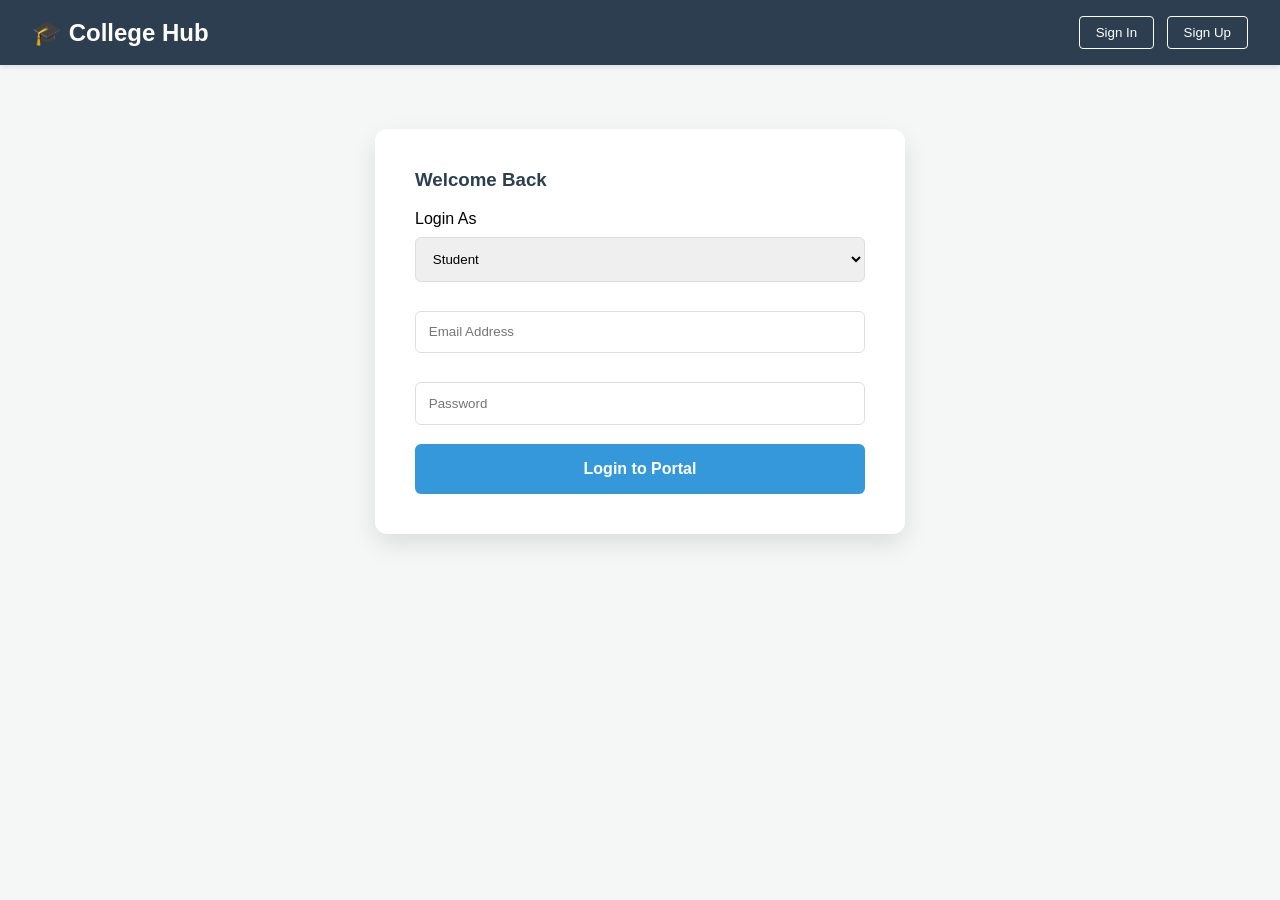
<file: llms/index.html>
<!DOCTYPE html>
<html lang="en">
<head>
    <meta charset="UTF-8">
    <meta name="viewport" content="width=device-width, initial-scale=1.0">
    <title>College Hub LMS</title>
    <style>
        :root {
            --primary: #2c3e50;
            --secondary: #3498db;
            --success: #2ecc71;
            --bg: #f4f7f6;
            --white: #ffffff;
        }

        body {
            font-family: 'Segoe UI', sans-serif;
            background-color: var(--bg);
            margin: 0;
            display: flex;
            flex-direction: column;
            min-height: 100vh;
        }

        /* Navigation */
        nav {
            background: var(--primary);
            color: var(--white);
            padding: 1rem 2rem;
            display: flex;
            justify-content: space-between;
            align-items: center;
            box-shadow: 0 2px 5px rgba(0,0,0,0.1);
        }

        .nav-links button {
            background: transparent;
            border: 1px solid var(--white);
            color: var(--white);
            padding: 0.5rem 1rem;
            cursor: pointer;
            margin-left: 0.5rem;
            border-radius: 4px;
            transition: 0.3s;
        }

        .nav-links button:hover {
            background: var(--white);
            color: var(--primary);
        }

        /* Container & Views */
        .container {
            padding: 2rem;
            max-width: 1000px;
            margin: 0 auto;
            width: 100%;
        }

        .view { display: none; }
        .view.active { display: block; }

        /* Forms (Sign In / Sign Up) */
        .card {
            background: var(--white);
            padding: 2.5rem;
            border-radius: 12px;
            box-shadow: 0 10px 25px rgba(0,0,0,0.1);
            max-width: 450px;
            margin: 2rem auto;
        }

        h3 { color: var(--primary); margin-top: 0; }

        input, select {
            width: 100%;
            padding: 0.8rem;
            margin: 0.6rem 0 1.2rem 0;
            border: 1px solid #ddd;
            border-radius: 6px;
            box-sizing: border-box;
        }

        .btn-main {
            background: var(--secondary);
            color: white;
            border: none;
            width: 100%;
            padding: 1rem;
            border-radius: 6px;
            cursor: pointer;
            font-weight: bold;
            font-size: 1rem;
        }

        /* Dashboard & Stats */
        .dashboard-grid {
            display: grid;
            grid-template-columns: repeat(auto-fit, minmax(200px, 1fr));
            gap: 1.5rem;
            margin-bottom: 2rem;
        }

        .stat-card {
            background: var(--white);
            padding: 1.5rem;
            border-radius: 8px;
            border-top: 4px solid var(--secondary);
            box-shadow: 0 4px 6px rgba(0,0,0,0.05);
            text-align: center;
        }

        /* Table Design */
        .table-container {
            background: white;
            border-radius: 8px;
            overflow: hidden;
            box-shadow: 0 4px 6px rgba(0,0,0,0.05);
        }

        table {
            width: 100%;
            border-collapse: collapse;
        }

        th, td {
            padding: 15px;
            text-align: left;
            border-bottom: 1px solid #eee;
        }

        th { background: #f8f9fa; color: #666; font-weight: 600; }

        .enroll-btn {
            background: var(--success);
            color: white;
            border: none;
            padding: 6px 12px;
            border-radius: 4px;
            cursor: pointer;
        }
    </style>
</head>
<body>

<nav>
    <h2 style="margin:0">🎓 College Hub</h2>
    <div class="nav-links" id="navLinks">
        <button onclick="showView('loginView')">Sign In</button>
        <button onclick="showView('signupView')">Sign Up</button>
    </div>
</nav>

<div class="container">
    <!-- View 1: Sign In -->
    <div id="loginView" class="view active">
        <div class="card">
            <h3>Welcome Back</h3>
            <label>Login As</label>
            <select id="loginRole">
                <option value="Student">Student</option>
                <option value="Admin">Administrator</option>
            </select>
            <input type="email" placeholder="Email Address">
            <input type="password" placeholder="Password">
            <button class="btn-main" onclick="handleLogin()">Login to Portal</button>
        </div>
    </div>

    <!-- View 2: Sign Up -->
    <div id="signupView" class="view">
        <div class="card">
            <h3>Create Student/Admin Account</h3>
            <input type="text" placeholder="Full Name">
            <input type="email" placeholder="Institutional Email">
            <select>
                <option value="Student">Student Role</option>
                <option value="Admin">Admin Role</option>
            </select>
            <input type="password" placeholder="Create Password">
            <button class="btn-main" onclick="showView('loginView')">Register Now</button>
        </div>
    </div>

    <!-- View 3: Dashboard -->
    <div id="dashboardView" class="view">
        <h2 id="welcomeText">Dashboard</h2>
        
        <div class="dashboard-grid">
            <div class="stat-card">
                <h4 style="margin:0; color:#888">Total Courses</h4>
                <h2 style="margin:10px 0 0 0">24</h2>
            </div>
            <div class="stat-card">
                <h4 style="margin:0; color:#888">Your Enrollments</h4>
                <h2 style="margin:10px 0 0 0" id="enrollCount">0</h2>
            </div>
        </div>

        <h3>Available Courses & Enrollments</h3>
        <div class="table-container">
            <table>
                <thead>
                    <tr>
                        <th>Course Name</th>
                        <th>Course Code</th>
                        <th>Instructor</th>
                        <th>Status</th>
                        <th>Action</th>
                    </tr>
                </thead>
                <tbody id="courseBody">
                    <!-- Dynamic Rows -->
                </tbody>
            </table>
        </div>
    </div>
</div>

<script>
    // Sample Data
    const courses = [
        { name: "Introduction to AI", code: "CS501", teacher: "Dr. Aris", status: "Open" },
        { name: "Advanced Web Dev", code: "WD202", teacher: "Prof. Sarah", status: "Open" },
        { name: "Data Structures", code: "DS101", teacher: "Mr. Kevin", status: "Open" }
    ];

    let userEnrollments = 0;

    // Navigation Logic
    function showView(viewId) {
        document.querySelectorAll('.view').forEach(v => v.classList.remove('active'));
        document.getElementById(viewId).classList.add('active');
    }

    // Login Logic
    function handleLogin() {
        const role = document.getElementById('loginRole').value;
        document.getElementById('welcomeText').innerText = `Welcome, ${role} Dashboard`;
        
        // Update Nav for Logged In State
        document.getElementById('navLinks').innerHTML = `
            <button onclick="showView('dashboardView')">Dashboard</button>
            <button onclick="location.reload()">Logout</button>
        `;
        
        renderCourses();
        showView('dashboardView');
    }

    // Render Table
    function renderCourses() {
        const tbody = document.getElementById('courseBody');
        tbody.innerHTML = courses.map(c => `
            <tr>
                <td><b>${c.name}</b></td>
                <td>${c.code}</td>
                <td>${c.teacher}</td>
                <td><span style="color:green">●</span> ${c.status}</td>
                <td>
                    <button class="enroll-btn" onclick="updateEnrollment('${c.name}')">
                        Join Course
                    </button>
                </td>
            </tr>
        `).join('');
    }

    // Enrollment Updates
    function updateEnrollment(courseName) {
        userEnrollments++;
        document.getElementById('enrollCount').innerText = userEnrollments;
        alert(`Success! You have joined ${courseName}. Enrollment records updated.`);
    }
</script>

</body>
</html>
</file>
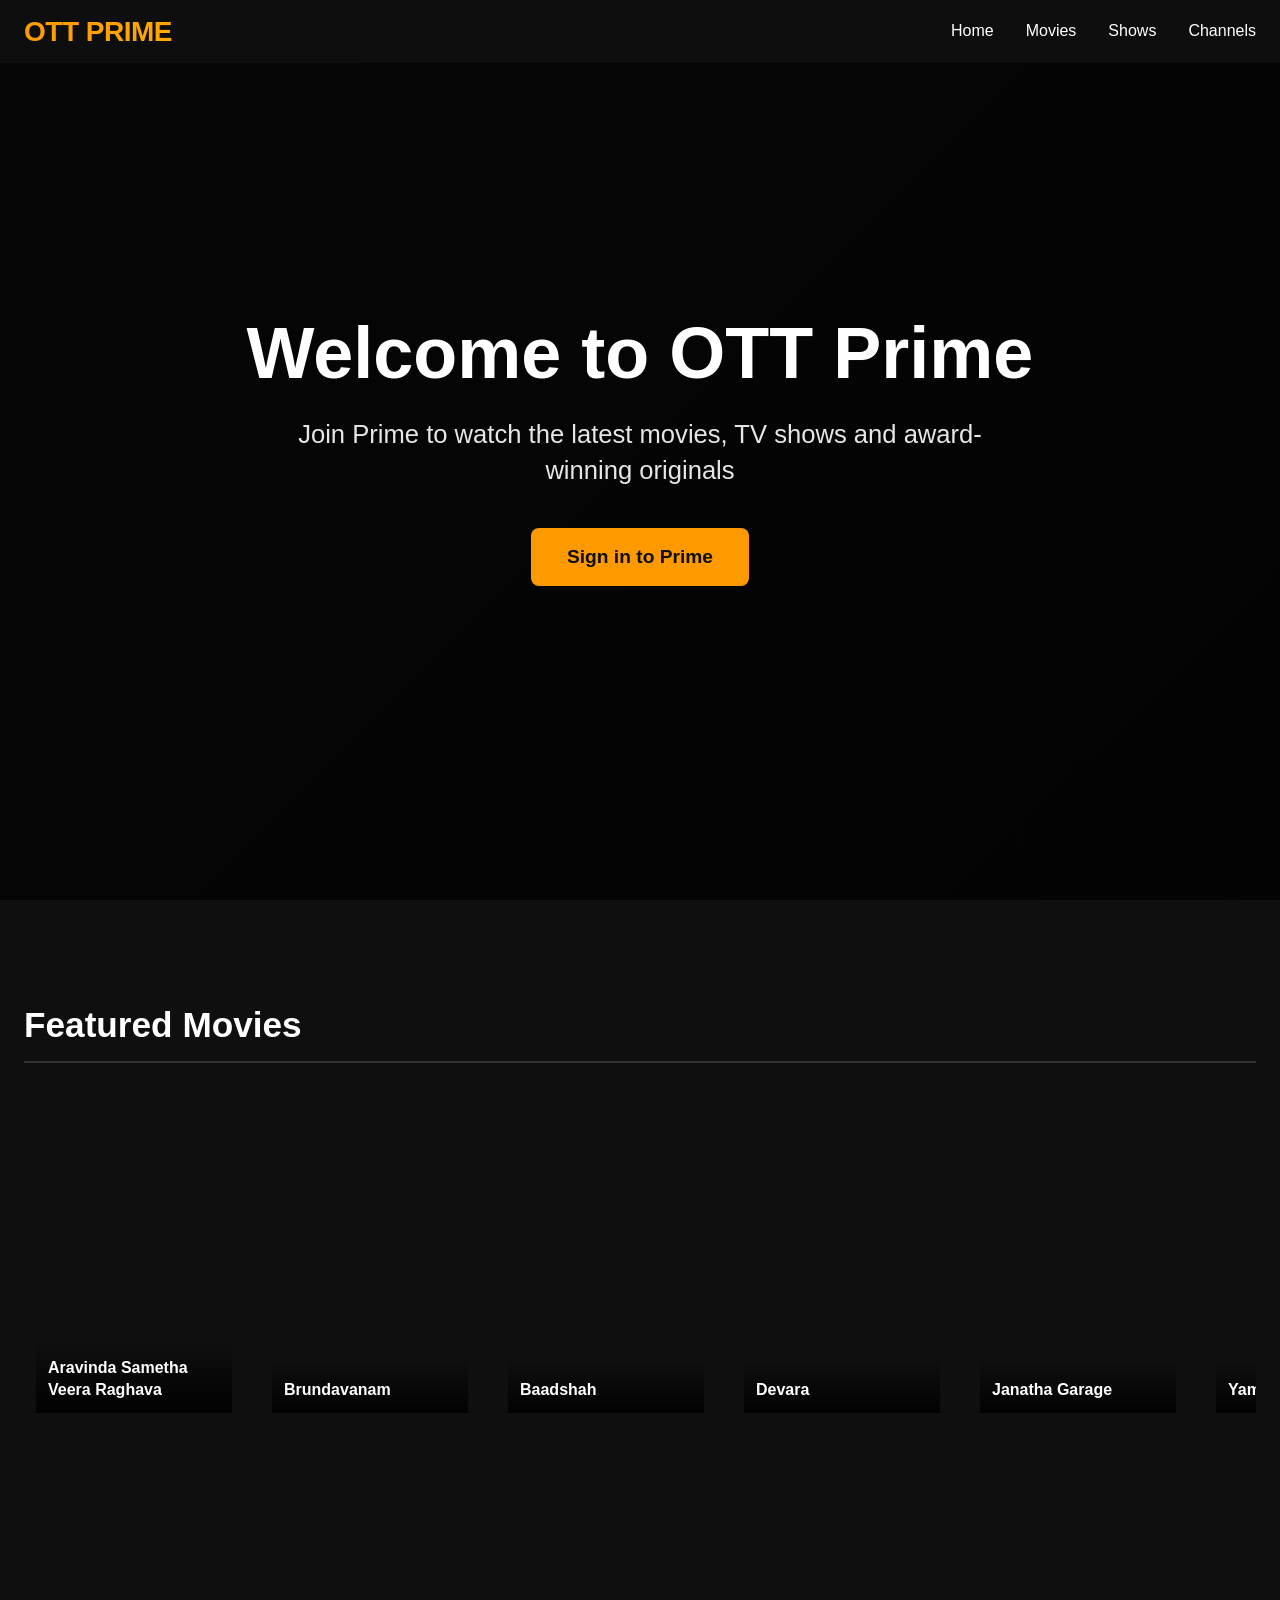
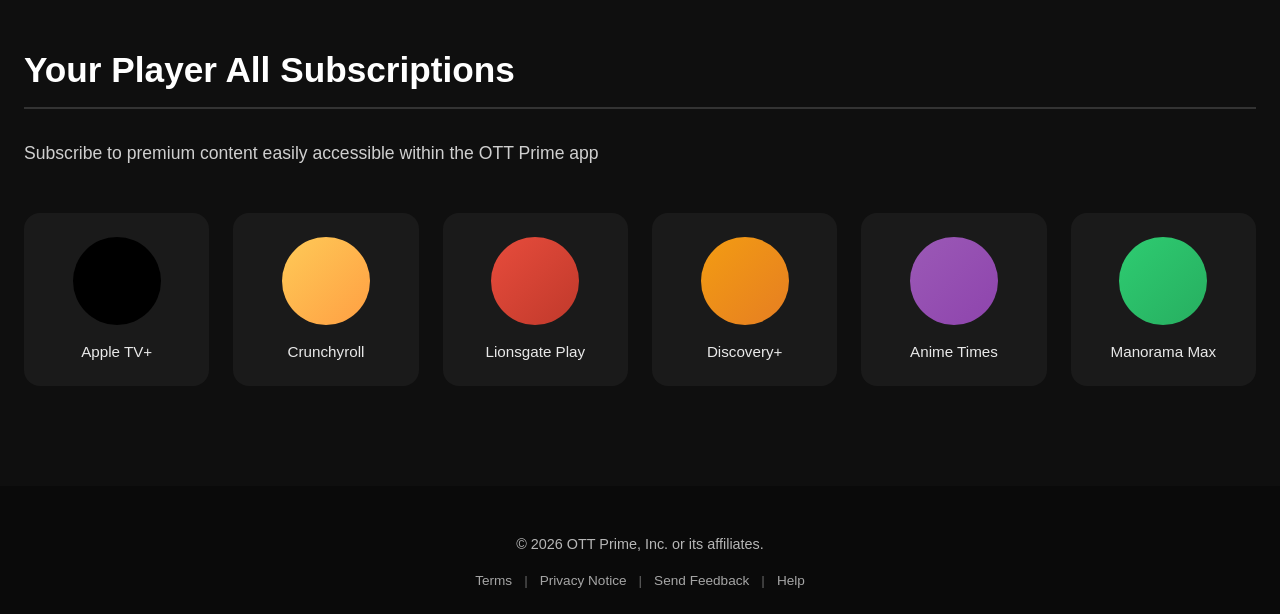
<file: ott platform/index.html>
<!DOCTYPE html>
<html lang="en">
<head>
    <meta charset="UTF-8">
    <meta name="viewport" content="width=device-width, initial-scale=1.0">
    <title>OTT Prime - Inspired by Prime Video</title>
    <link rel="stylesheet" href="style.css">
</head>
<body>
    <header class="header">
        <div class="logo">OTT PRIME</div>
        <nav class="menu">
            <ul>
                <li><a href="#home">Home</a></li>
                <li><a href="#movies">Movies</a></li>
                <li><a href="#shows">Shows</a></li>
                <li><a href="#channels">Channels</a></li>
            </ul>
        </nav>
    </header>

    <main>
        <section id="home" class="hero">
            <div class="hero-content">
                <h1>Welcome to OTT Prime</h1>
                <p>Join Prime to watch the latest movies, TV shows and award-winning originals</p>
                <button class="cta-btn">Sign in to Prime</button>
            </div>
        </section>

        <section id="movies" class="content-section">
            <h2>Featured Movies</h2>
            <div class="carousel-container">
                <div class="carousel" data-movies="featured"> 
                    <div class="movie-poster" data-movie="Aravinda Sametha Veera Raghava">
                        <div class="poster-overlay">Aravinda Sametha Veera Raghava</div>
                    </div>
                    <div class="movie-poster" data-movie="Brundavanam">
                        <div class="poster-overlay">Brundavanam</div>
                    </div>
                    <div class="movie-poster" data-movie="Baadshah">
                        <div class="poster-overlay">Baadshah</div>
                    </div>
                    <div class="movie-poster" data-movie="Devara">
                        <div class="poster-overlay">Devara</div>
                    </div>
                    <div class="movie-poster" data-movie="Janatha Garage">
                        <div class="poster-overlay">Janatha Garage</div>
                    </div>
                    <div class="movie-poster" data-movie="Yamadonga">
                        <div class="poster-overlay">Yamadonga</div>
                    </div>
                </div>
            </div>
        </section>

        <section id="channels" class="content-section">
            <h2>Your Player All Subscriptions</h2>
            <p>Subscribe to premium content easily accessible within the OTT Prime app</p>
            <div class="channels-grid">
                <div class="channel-card">
                    <div class="channel-icon apple-tv"></div>
                    <span>Apple TV+</span>
                </div>
                <div class="channel-card">
                    <div class="channel-icon crunchyroll"></div>
                    <span>Crunchyroll</span>
                </div>
                <div class="channel-card">
                    <div class="channel-icon lionsgate"></div>
                    <span>Lionsgate Play</span>
                </div>
                <div class="channel-card">
                    <div class="channel-icon discovery"></div>
                    <span>Discovery+</span>
                </div>
                <div class="channel-card">
                    <div class="channel-icon anime"></div>
                    <span>Anime Times</span>
                </div>
                <div class="channel-card">
                    <div class="channel-icon manorama"></div>
                    <span>Manorama Max</span>
                </div>
            </div>
        </section>
    </main>

    <footer class="footer">
        <div class="footer-content">
            <p>© 2026 OTT Prime, Inc. or its affiliates.</p>
            <div class="footer-links">
                <a href="#">Terms</a>
                <span>|</span>
                <a href="#">Privacy Notice</a>
                <span>|</span>
                <a href="#">Send Feedback</a>
                <span>|</span>
                <a href="#">Help</a>
            </div>
        </div>
    </footer>

    <script src="script.js"></script>
</body>
</html>
</file>
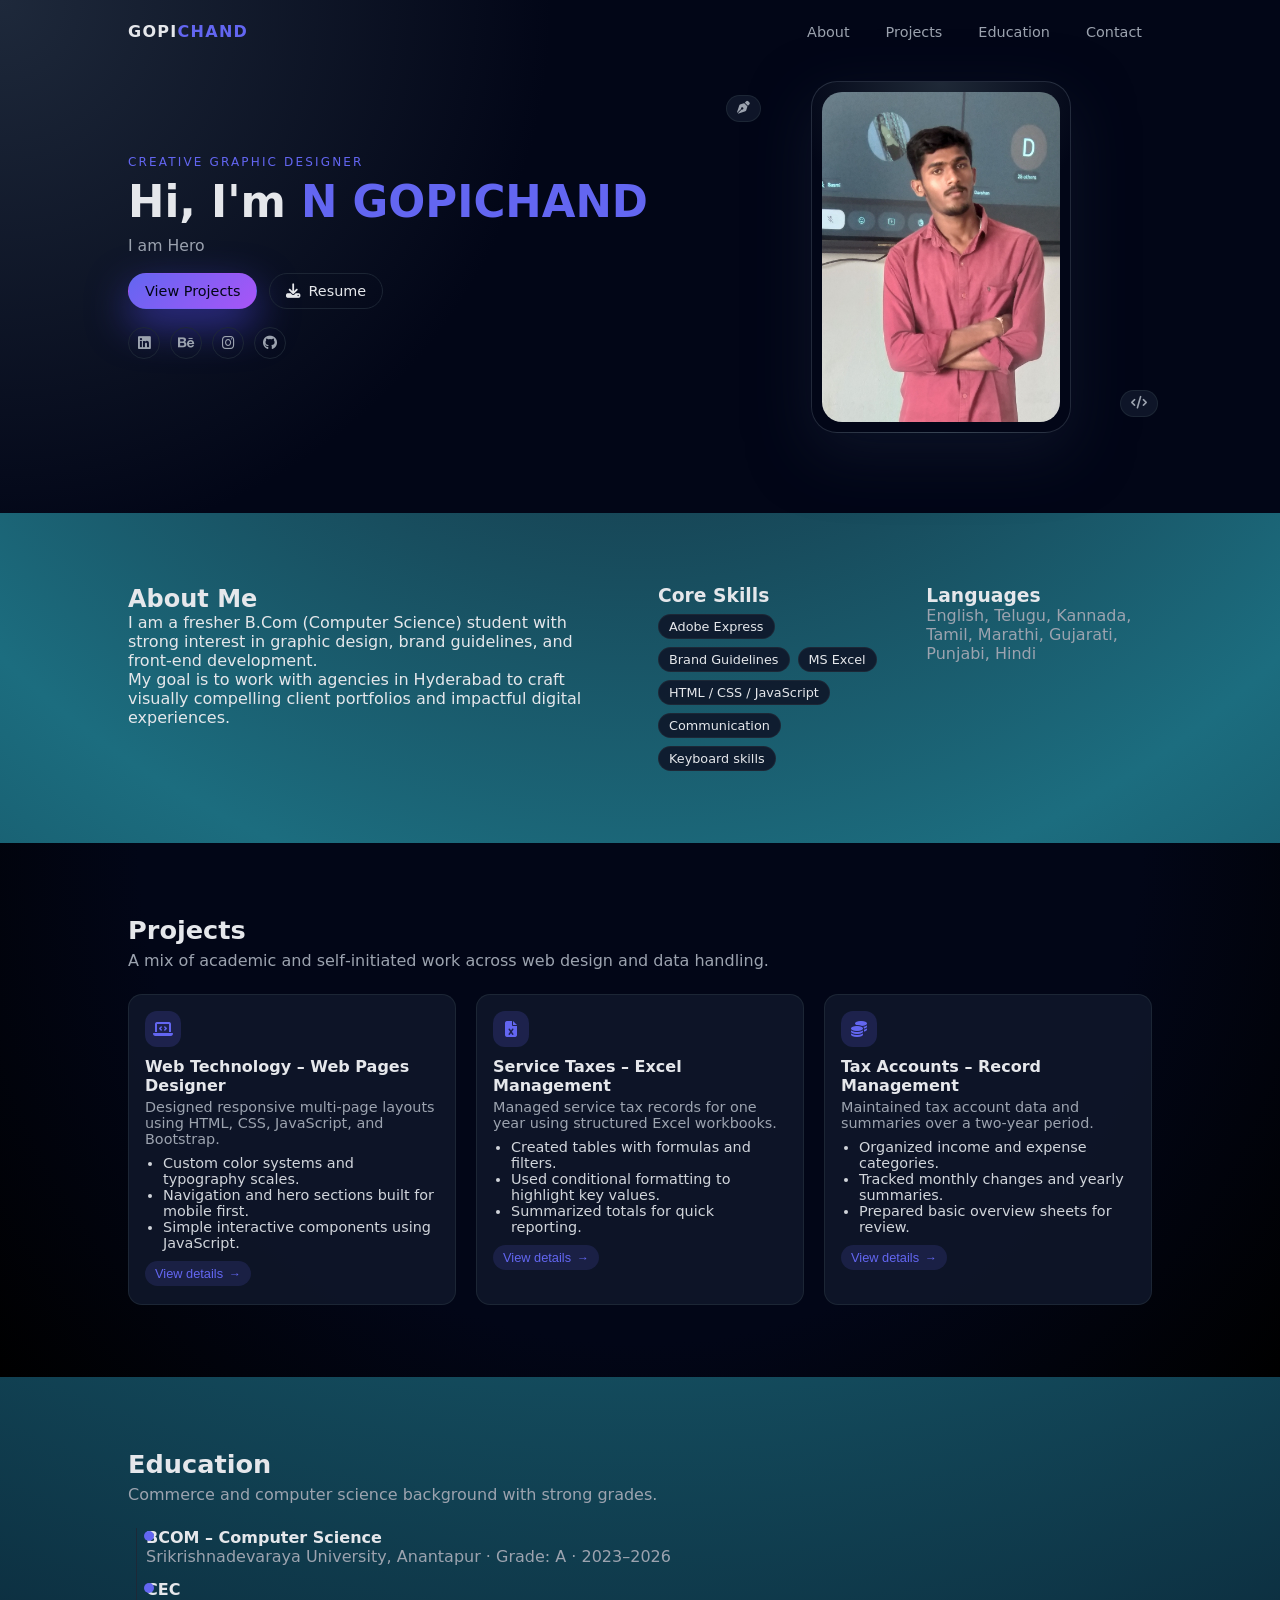
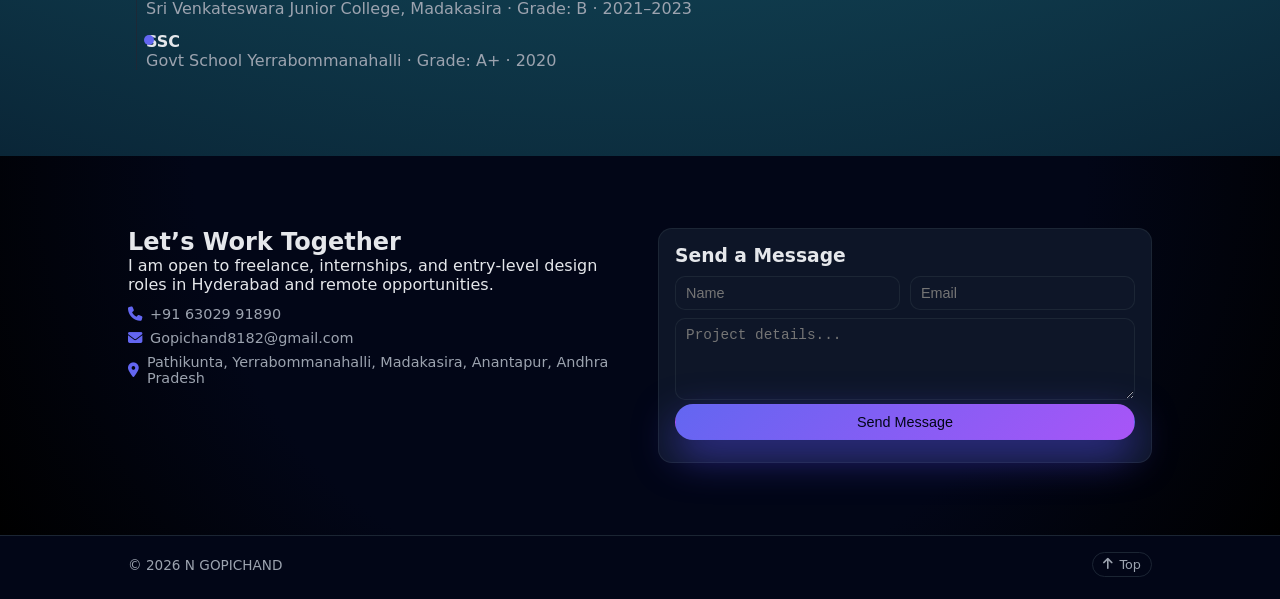
<file: Portfolio/index2.html>
<!DOCTYPE html>
<html lang="en">
<head>
  <meta charset="UTF-8" />
  <title>N GOPICHAND | Portfolio</title>
  <meta name="viewport" content="width=device-width, initial-scale=1.0" />
  <link rel="stylesheet" href="style2.css" />
  <link rel="stylesheet"
        href="https://cdnjs.cloudflare.com/ajax/libs/font-awesome/6.5.1/css/all.min.css" />
</head>
<body>
  <header class="hero" id="top">
    <nav class="nav">
      <div class="logo">Gopi<span>chand</span></div>
      <ul class="nav-links">
        <li><a href="#about">About</a></li>
        <li><a href="#projects">Projects</a></li>
        <li><a href="#education">Education</a></li>
        <li><a href="#contact">Contact</a></li>
      </ul>
     <button class="nav-toggle" id="navToggle">
        <i class="fa-solid fa-bars"></i>
      </button>
    </nav>

    <div class="hero-inner">
      <div class="hero-text">
        <p class="eyebrow">Creative Graphic Designer</p>
        <h1>Hi, I'm <span>N GOPICHAND</span></h1>
        <p class="hero-sub">
          I am Hero
        </p>
        <div class="hero-actions">
          <a href="#projects" class="btn primary">View Projects</a>
          <a href="GOPICHAND.pdf" download class="btn ghost">
            <i class="fa-solid fa-download"></i> Resume
          </a>
        </div>
        <div class="hero-social">
          <a href="#"><i class="fa-brands fa-linkedin"></i></a>
          <a href="#"><i class="fa-brands fa-behance"></i></a>
          <a href="#"><i class="fa-brands fa-instagram"></i></a>
          <a href="#"><i class="fa-brands fa-github"></i></a>
        </div>
      </div>
      <div class="hero-photo">
        <div class="photo-frame">
          <img src="Image.jpg" alt="N GOPICHAND" />
        </div>
        <div class="hero-tag hero-tag-top">
          <i class="fa-solid fa-pen-nib"></i>
        </div>
        <div class="hero-tag hero-tag-bottom">
          <i class="fa-solid fa-code"></i>
        </div>
      </div>
    </div>
  </header>

  <main>
    <!-- About -->
    <section id="about" class="section">
      <div class="container two-col">
        <div>
          <h2>About Me</h2>
          <p>
            I am a fresher B.Com (Computer Science) student with strong interest in
            graphic design, brand guidelines, and front‑end development.
          </p>
          <p>
            My goal is to work with agencies in Hyderabad to craft visually
            compelling client portfolios and impactful digital experiences.
          </p>
        </div>
        <div class="info-grid">
          <div>
            <h3>Core Skills</h3>
            <ul class="pill-list">
              <li>Adobe Express</li>
              <li>Brand Guidelines</li>
              <li>MS Excel</li>
              <li>HTML / CSS / JavaScript</li>
              <li>Communication</li>
              <li>Keyboard skills</li>
            </ul>
          </div>
          <div>
            <h3>Languages</h3>
            <p class="muted">
              English, 
              Telugu, 
              Kannada, 
              Tamil, 
              Marathi, 
              Gujarati, 
              Punjabi, 
              Hindi
            </p>
          </div>
        </div>
      </div>
    </section>

    <!-- Projects -->
    <section id="projects" class="section section-alt">
      <div class="container">
        <div class="section-header">
          <h2>Projects</h2>
          <p class="muted">
            A mix of academic and self‑initiated work across web design and data handling.
          </p>
        </div>

        <div class="projects-grid">
          <article class="project">
            <div class="project-icon"><i class="fa-solid fa-laptop-code"></i></div>
            <h3>Web Technology – Web Pages Designer</h3>
            <p>
              Designed responsive multi‑page layouts using HTML, CSS, JavaScript, and Bootstrap.
            </p>
            <ul>
              <li>Custom color systems and typography scales.</li>
              <li>Navigation and hero sections built for mobile first.</li>
              <li>Simple interactive components using JavaScript.</li>
            </ul>
            <button class="tag-btn" data-project="web-tech">View details</button>
          </article>

          <article class="project">
            <div class="project-icon"><i class="fa-solid fa-file-excel"></i></div>
            <h3>Service Taxes – Excel Management</h3>
            <p>
              Managed service tax records for one year using structured Excel workbooks.
            </p>
            <ul>
              <li>Created tables with formulas and filters.</li>
              <li>Used conditional formatting to highlight key values.</li>
              <li>Summarized totals for quick reporting.</li>
            </ul>
            <button class="tag-btn" data-project="service-tax">View details</button>
          </article>

          <article class="project">
            <div class="project-icon"><i class="fa-solid fa-coins"></i></div>
            <h3>Tax Accounts – Record Management</h3>
            <p>
              Maintained tax account data and summaries over a two‑year period.
            </p>
            <ul>
              <li>Organized income and expense categories.</li>
              <li>Tracked monthly changes and yearly summaries.</li>
              <li>Prepared basic overview sheets for review.</li>
            </ul>
            <button class="tag-btn" data-project="tax-accounts">View details</button>
          </article>
        </div>
      </div>
    </section>

    <!-- Education -->
    <section id="education" class="section">
      <div class="container">
        <div class="section-header">
          <h2>Education</h2>
          <p class="muted">Commerce and computer science background with strong grades.</p>
        </div>

        <div class="timeline">
          <div class="timeline-item">
            <div class="timeline-dot"></div>
            <div class="timeline-content">
              <h3>BCOM – Computer Science</h3>
              <p class="muted">
                Srikrishnadevaraya University, Anantapur · Grade: A · 2023–2026
              </p>
            </div>
          </div>

          <div class="timeline-item">
            <div class="timeline-dot"></div>
            <div class="timeline-content">
              <h3>CEC</h3>
              <p class="muted">
                Sri Venkateswara Junior College, Madakasira · Grade: B · 2021–2023
              </p>
            </div>
          </div>

          <div class="timeline-item">
            <div class="timeline-dot"></div>
            <div class="timeline-content">
              <h3>SSC</h3>
              <p class="muted">
                Govt School Yerrabommanahalli · Grade: A+ · 2020
              </p>
            </div>
          </div>
        </div>
      </div>
    </section>

    <!-- Contact -->
    <section id="contact" class="section section-alt">
      <div class="container two-col">
        <div>
          <h2>Let’s Work Together</h2>
          <p>
            I am open to freelance, internships, and entry‑level design roles in Hyderabad
            and remote opportunities.
          </p>
          <ul class="contact-list">
            <li>
              <i class="fa-solid fa-phone"></i>
              <a href="tel:+916302991890">+91 63029 91890</a>
            </li>
            <li>
              <i class="fa-solid fa-envelope"></i>
              <a href="mailto:Gopichand8182@gmail.com">Gopichand8182@gmail.com</a>
            </li>
            <li>
              <i class="fa-solid fa-location-dot"></i>
              Pathikunta, Yerrabommanahalli, Madakasira, Anantapur, Andhra Pradesh
            </li>
          </ul>
        </div>

        <form class="contact-form" id="contactForm2">
          <h3>Send a Message</h3>
          <div class="field-row">
            <input type="text" id="name2" placeholder="Name" required />
            <input type="email" id="email2" placeholder="Email" required />
          </div>
          <textarea id="message2" rows="4" placeholder="Project details..." required></textarea>
          <button type="submit" class="btn primary full">Send Message</button>
          <p class="form-status" id="status2"></p>
        </form>
      </div>
    </section>
  </main>

  <!-- Project modal -->
  <div class="modal" id="projectModal">
    <div class="modal-backdrop" id="modalBackdrop"></div>
    <div class="modal-content">
      <button class="modal-close" id="modalClose">
        <i class="fa-solid fa-xmark"></i>
      </button>
      <h3 id="modalTitle">Project title</h3>
      <p id="modalBody" class="muted">
        More information about the selected project will appear here.
      </p>
    </div>
  </div>

  <footer class="footer">
    <div class="container footer-inner">
      <span>© <span id="year"></span> N GOPICHAND</span>
      <a href="#top" class="to-top"><i class="fa-solid fa-arrow-up"></i> Top</a>
    </div>
  </footer>

  <script src="script2.js"></script>
</body>
</html>
</file>
<file: ott platform/style.css>
/* Reset and Base Styles */
* {
    margin: 0;
    padding: 0;
    box-sizing: border-box;
}

body {
    font-family: -apple-system, BlinkMacSystemFont, 'Segoe UI', Roboto, sans-serif;
    background-color: #0F0F0F;
    color: #FFFFFF;
    line-height: 1.4;
    overflow-x: hidden;
}

/* Header */
.header {
    position: fixed;
    top: 0;
    left: 0;
    right: 0;
    background: rgba(15, 15, 15, 0.95);
    backdrop-filter: blur(20px);
    z-index: 1000;
    padding: 12px 24px;
    display: flex;
    justify-content: space-between;
    align-items: center;
}

.logo {
    font-size: 28px;
    font-weight: 800;
    letter-spacing: -0.5px;
    background: linear-gradient(135deg, #FF9900, #FFAA00);
    -webkit-background-clip: text;
    -webkit-text-fill-color: transparent;
    background-clip: text;
}

.menu ul {
    display: flex;
    list-style: none;
    gap: 32px;
}

.menu a {
    color: #FFFFFF;
    text-decoration: none;
    font-size: 16px;
    font-weight: 500;
    transition: opacity 0.2s;
}

.menu a:hover {
    opacity: 0.8;
}

/* Hero Section */
.hero {
    height: 100vh;
    background: linear-gradient(135deg, rgba(0,0,0,0.6) 0%, rgba(0,0,0,0.8) 100%),
                url('https://images.unsplash.com/photo-1489599169690-736f298e8c62?ixlib=rb-4.0.3&auto=format&fit=crop&w=1920&q=80') center/cover;
    display: flex;
    align-items: center;
    justify-content: center;
    text-align: center;
    padding: 0 24px;
}

.hero-content h1 {
    font-size: clamp(2.5rem, 8vw, 4.5rem);
    font-weight: 700;
    margin-bottom: 24px;
    line-height: 1.1;
}

.hero-content p {
    font-size: clamp(1.1rem, 4vw, 1.6rem);
    max-width: 700px;
    margin: 0 auto 40px;
    opacity: 0.9;
}

.cta-btn {
    background: #FF9900;
    color: #0F0F0F;
    border: none;
    padding: 18px 36px;
    border-radius: 8px;
    font-size: 1.2rem;
    font-weight: 600;
    cursor: pointer;
    transition: all 0.3s ease;
    text-decoration: none;
    display: inline-block;
}

.cta-btn:hover {
    background: #FFB300;
    transform: translateY(-2px);
    box-shadow: 0 12px 24px rgba(255, 153, 0, 0.4);
}

/* Content Sections */
.content-section {
    padding: 100px 24px;
    max-width: 1400px;
    margin: 0 auto;
}

.content-section h2 {
    font-size: 2.2rem;
    font-weight: 700;
    margin-bottom: 32px;
    padding-bottom: 12px;
    border-bottom: 2px solid #333;
}

.content-section > p {
    font-size: 1.1rem;
    opacity: 0.8;
    margin-bottom: 48px;
    max-width: 800px;
}

/* Carousel */
.carousel-container {
    overflow: hidden;
}

.carousel {
    display: flex;
    gap: 16px;
    padding-bottom: 20px;
    scroll-behavior: smooth;
    scrollbar-width: thin;
    scrollbar-color: #666 transparent;
}

.carousel::-webkit-scrollbar {
    height: 6px;
}

.carousel::-webkit-scrollbar-track {
    background: transparent;
}

.carousel::-webkit-scrollbar-thumb {
    background: #666;
    border-radius: 3px;
}

.movie-poster {
    width: 220px;
    height: 330px;
    border-radius: 12px;
    background-size: cover;
    background-position: center;
    position: relative;
    flex-shrink: 0;
    cursor: pointer;
    transition: all 0.3s ease;
}

.movie-poster:hover {
    transform: scale(1.05) translateY(-8px);
    box-shadow: 0 20px 40px rgba(0,0,0,0.6);
}

.poster-overlay {
    position: absolute;
    bottom: 12px;
    left: 12px;
    right: 12px;
    background: linear-gradient(transparent, rgba(0,0,0,0.9));
    padding: 20px 12px 12px;
    font-weight: 600;
    font-size: 1rem;
}

/* Channels Grid */
.channels-grid {
    display: grid;
    grid-template-columns: repeat(auto-fit, minmax(160px, 1fr));
    gap: 24px;
}

.channel-card {
    display: flex;
    flex-direction: column;
    align-items: center;
    padding: 24px 16px;
    background: #1A1A1A;
    border-radius: 16px;
    cursor: pointer;
    transition: all 0.3s ease;
    text-align: center;
}

.channel-card:hover {
    background: #232323;
    transform: translateY(-4px);
}

.channel-icon {
    width: 88px;
    height: 88px;
    border-radius: 50%;
    margin-bottom: 16px;
    display: flex;
    align-items: center;
    justify-content: center;
    font-weight: 700;
    font-size: 0.85rem;
}

.channel-icon.apple-tv { background: #000; color: #fff; }
.channel-icon.crunchyroll { background: linear-gradient(135deg, #FECA57, #FF9F43); color: #000; }
.channel-icon.lionsgate { background: linear-gradient(135deg, #E74C3C, #C0392B); color: #fff; }
.channel-icon.discovery { background: linear-gradient(135deg, #F39C12, #E67E22); color: #fff; }
.channel-icon.anime { background: linear-gradient(135deg, #9B59B6, #8E44AD); color: #fff; }
.channel-icon.manorama { background: linear-gradient(135deg, #2ECC71, #27AE60); color: #fff; }

.channel-card span {
    font-size: 0.95rem;
    font-weight: 500;
    opacity: 0.9;
}

/* Footer */
.footer {
    background: #0A0A0A;
    padding: 48px 24px 24px;
    text-align: center;
}

.footer-content p {
    margin-bottom: 16px;
    opacity: 0.7;
    font-size: 0.9rem;
}

.footer-links {
    display: flex;
    justify-content: center;
    align-items: center;
    gap: 12px;
    font-size: 0.85rem;
}

.footer-links a {
    color: #CCCCCC;
    text-decoration: none;
    opacity: 0.8;
}

.footer-links a:hover {
    opacity: 1;
}

.footer-links span {
    color: #666;
}

/* Mobile Responsiveness */
@media (max-width: 768px) {
    .header {
        padding: 12px 16px;
    }
    
    .logo {
        font-size: 22px;
    }
    
    .menu {
        display: none;
    }
    
    .hero-content h1 {
        font-size: 2.2rem;
    }
    
    .movie-poster {
        width: 150px;
        height: 225px;
    }
    
    .channels-grid {
        grid-template-columns: repeat(auto-fit, minmax(140px, 1fr));
        gap: 16px;
    }
    
    .content-section {
        padding: 80px 16px;
    }
}

@media (max-width: 480px) {
    .movie-poster {
        width: 130px;
        height: 195px;
    }
}
</file>
<file: Portfolio/style2.css>
:root {
  --bg: #0e354c;
  --bg-alt: #070b1c;
  --accent: #6366f1;
  --accent-soft: rgba(99, 102, 241, 0.18);
  --text: #e5e7eb;
  --muted: #9ca3af;
  --border: rgba(31, 41, 55, 0.9);
  --radius-lg: 20px;
  --radius-md: 14px;
  --shadow-soft: 0 20px 60px rgba(15, 23, 42, 0.8);
  --font-main: system-ui, -apple-system, BlinkMacSystemFont, "Segoe UI", sans-serif;
  --transition: 0.25s ease;
}

*,
*::before,
*::after {
  box-sizing: border-box;
  margin: 0;
  padding: 0;
}

body {
  font-family: var(--font-main);
  background: radial-gradient(circle at top, #111827 0, #1c6d7f 40%, #020617 100%);
  color: var(--text);
}

img {
  max-width: 100%;
  display: block;
}

a {
  color: inherit;
  text-decoration: none;
}

/* Layout utilities */

.section {
  padding: 72px 16px;
}

.section-alt {
  background: radial-gradient(circle at top, #020617 0, #020617 60%, #000 100%);
}

.container {
  max-width: 1024px;
  margin: 0 auto;
}

.two-col {
  display: grid;
  grid-template-columns: minmax(0, 1.1fr) minmax(0, 1.1fr);
  gap: 36px;
}

.muted {
  color: var(--muted);
}

/* Hero */

.hero {
  padding: 22px 16px 80px;
  background: radial-gradient(circle at top left, #1e293b 0, #020617 40%, #020617 100%);
}

.nav {
  max-width: 1024px;
  margin: 0 auto;
  display: flex;
  align-items: center;
  justify-content: space-between;
  gap: 18px;
}

.logo {
  font-weight: 700;
  letter-spacing: 0.08em;
  text-transform: uppercase;
}

.logo span {
  color: var(--accent);
}

.nav-links {
  display: flex;
  gap: 16px;
  list-style: none;
  font-size: 0.9rem;
}

.nav-links a {
  padding: 6px 10px;
  border-radius: 999px;
  color: var(--muted);
  transition: background var(--transition), color var(--transition), transform var(--transition);
}

.nav-links a:hover {
  background: var(--accent-soft);
  color: var(--text);
  transform: translateY(-1px);
}

.nav-toggle {
  display: none;
  background: transparent;
  border: none;
  color: var(--text);
  font-size: 1.2rem;
}

/* Hero inner */

.hero-inner {
  max-width: 1024px;
  margin: 40px auto 0;
  display: grid;
  grid-template-columns: minmax(0, 1.2fr) minmax(0, 0.9fr);
  gap: 40px;
  align-items: center;
}

.eyebrow {
  text-transform: uppercase;
  letter-spacing: 0.18em;
  font-size: 0.75rem;
  color: var(--accent);
  margin-bottom: 10px;
}

.hero-text h1 {
  font-size: clamp(2.3rem, 3.4vw, 3rem);
  line-height: 1.1;
  margin-bottom: 10px;
}

.hero-text h1 span {
  color: var(--accent);
}

.hero-sub {
  color: var(--muted);
  max-width: 460px;
  font-size: 0.98rem;
}

.hero-actions {
  margin-top: 18px;
  display: flex;
  flex-wrap: wrap;
  gap: 12px;
}

.btn {
  display: inline-flex;
  align-items: center;
  justify-content: center;
  padding: 9px 16px;
  border-radius: 999px;
  font-size: 0.9rem;
  border: 1px solid transparent;
  cursor: pointer;
  gap: 8px;
  transition: background var(--transition), color var(--transition),
    transform var(--transition), box-shadow var(--transition), border-color var(--transition);
}

.btn.primary {
  background: linear-gradient(135deg, #6366f1, #a855f7);
  color: #020617;
  box-shadow: 0 16px 40px rgba(79, 70, 229, 0.6);
}

.btn.primary:hover {
  transform: translateY(-2px);
  box-shadow: 0 22px 60px rgba(79, 70, 229, 0.8);
}

.btn.ghost {
  background: transparent;
  border-color: var(--border);
  color: var(--text);
}

.btn.ghost:hover {
  background: var(--accent-soft);
}

.btn.full {
  width: 100%;
}

.hero-social {
  margin-top: 18px;
  display: flex;
  gap: 10px;
}

.hero-social a {
  width: 32px;
  height: 32px;
  border-radius: 50%;
  border: 1px solid var(--border);
  display: inline-flex;
  align-items: center;
  justify-content: center;
  color: var(--muted);
  font-size: 0.9rem;
  transition: background var(--transition), color var(--transition),
    transform var(--transition), border-color var(--transition);
}

.hero-social a:hover {
  background: var(--accent);
  color: #020617;
  border-color: transparent;
  transform: translateY(-2px);
}

/* Hero photo */

.hero-photo {
  position: relative;
  display: flex;
  justify-content: center;
}

.photo-frame {
  width: 260px;
  border-radius: 26px;
  background: radial-gradient(circle at top, #1f2937 0, #020617 40%, #020617 100%);
  padding: 10px;
  border: 1px solid rgba(148, 163, 184, 0.22);
  box-shadow: var(--shadow-soft);
}

.photo-frame img {
  width: 100%;
  height: 330px;
  object-fit: cover;
  border-radius: 20px;
}

.hero-tag {
  position: absolute;
  background: rgba(15, 23, 42, 0.95);
  border-radius: 999px;
  border: 1px solid var(--border);
  padding: 6px 10px;
  font-size: 0.8rem;
  display: inline-flex;
  align-items: center;
  gap: 6px;
  color: var(--muted);
}

.hero-tag-top {
  top: 14px;
  left: -4px;
}

.hero-tag-bottom {
  bottom: 16px;
  right: -6px;
}

/* Sections */

.section-header {
  margin-bottom: 24px;
}

.section-header h2 {
  font-size: 1.6rem;
  margin-bottom: 6px;
}

/* About */

.info-grid {
  display: grid;
  grid-template-columns: minmax(0, 1.1fr) minmax(0, 1fr);
  gap: 20px;
}

.pill-list {
  list-style: none;
  display: flex;
  flex-wrap: wrap;
  gap: 8px;
  margin-top: 8px;
}

.pill-list li {
  font-size: 0.8rem;
  padding: 4px 10px;
  border-radius: 999px;
  border: 1px solid var(--border);
  background: rgba(15, 23, 42, 0.9);
}

/* Projects */

.projects-grid {
  display: grid;
  grid-template-columns: repeat(auto-fit, minmax(260px, 1fr));
  gap: 20px;
}

.project {
  background: rgba(15, 23, 42, 0.9);
  border-radius: var(--radius-md);
  padding: 16px 16px 18px;
  border: 1px solid var(--border);
  position: relative;
  overflow: hidden;
}

.project::before {
  content: "";
  position: absolute;
  inset: 0;
  background: radial-gradient(circle at top right, rgba(99, 102, 241, 0.18), transparent);
  opacity: 0;
  transition: opacity var(--transition);
}

.project:hover::before {
  opacity: 1;
}

.project-icon {
  width: 36px;
  height: 36px;
  border-radius: 12px;
  background: var(--accent-soft);
  color: var(--accent);
  display: flex;
  align-items: center;
  justify-content: center;
  margin-bottom: 10px;
}

.project h3 {
  margin-bottom: 4px;
  font-size: 1rem;
}

.project p {
  font-size: 0.9rem;
  color: var(--muted);
  margin-bottom: 8px;
}

.project ul {
  margin-left: 18px;
  margin-bottom: 10px;
  font-size: 0.9rem;
  color: #d1d5db;
}

.tag-btn {
  font-size: 0.8rem;
  border-radius: 999px;
  padding: 5px 10px;
  border: none;
  cursor: pointer;
  background: rgba(99, 102, 241, 0.15);
  color: var(--accent);
  display: inline-flex;
  align-items: center;
  gap: 6px;
}

.tag-btn::after {
  content: "→";
  font-size: 0.75rem;
}

/* Timeline */

.timeline {
  position: relative;
  margin-top: 8px;
  padding-left: 18px;
}

.timeline::before {
  content: "";
  position: absolute;
  left: 8px;
  top: 0;
  bottom: 0;
  width: 1px;
  background: var(--border);
}

.timeline-item {
  position: relative;
  margin-bottom: 14px;
}

.timeline-dot {
  position: absolute;
  left: -2px;
  top: 3px;
  width: 10px;
  height: 10px;
  border-radius: 999px;
  background: var(--accent);
}

.timeline-content h3 {
  font-size: 1rem;
}

/* Contact */

.contact-list {
  list-style: none;
  margin-top: 12px;
}

.contact-list li {
  margin-bottom: 8px;
  font-size: 0.9rem;
  color: var(--muted);
  display: flex;
  align-items: center;
  gap: 8px;
}

.contact-list i {
  color: var(--accent);
}

.contact-form {
  background: rgba(15, 23, 42, 0.92);
  border-radius: var(--radius-md);
  padding: 16px;
  border: 1px solid var(--border);
}

.contact-form h3 {
  margin-bottom: 10px;
}

.field-row {
  display: grid;
  grid-template-columns: repeat(2, minmax(0, 1fr));
  gap: 10px;
  margin-bottom: 8px;
}

.contact-form input,
.contact-form textarea {
  width: 100%;
  border-radius: 10px;
  border: 1px solid var(--border);
  background: rgba(15, 23, 42, 0.9);
  color: var(--text);
  padding: 8px 10px;
  font-size: 0.9rem;
}

.contact-form input:focus,
.contact-form textarea:focus {
  outline: none;
  border-color: var(--accent);
  box-shadow: 0 0 0 1px rgba(99, 102, 241, 0.4);
}

.form-status {
  margin-top: 6px;
  font-size: 0.8rem;
  color: var(--muted);
}

/* Modal */

.modal {
  position: fixed;
  inset: 0;
  display: none;
  align-items: center;
  justify-content: center;
  z-index: 20;
}

.modal.active {
  display: flex;
}

.modal-backdrop {
  position: absolute;
  inset: 0;
  background: rgba(15, 23, 42, 0.8);
  backdrop-filter: blur(4px);
}

.modal-content {
  position: relative;
  background: #020617;
  border-radius: var(--radius-md);
  border: 1px solid var(--border);
  padding: 18px 18px 20px;
  max-width: 420px;
  width: calc(100% - 40px);
  box-shadow: var(--shadow-soft);
  z-index: 1;
}

.modal-close {
  position: absolute;
  top: 8px;
  right: 8px;
  border-radius: 999px;
  border: none;
  width: 26px;
  height: 26px;
  background: rgba(15, 23, 42, 0.9);
  color: var(--muted);
  cursor: pointer;
}

/* Footer */

.footer {
  border-top: 1px solid var(--border);
  padding: 16px 16px 22px;
  background: #020617;
}

.footer-inner {
  max-width: 1024px;
  margin: 0 auto;
  display: flex;
  align-items: center;
  justify-content: space-between;
  font-size: 0.85rem;
  color: var(--muted);
}

.to-top {
  display: inline-flex;
  align-items: center;
  gap: 6px;
  padding: 4px 10px;
  border-radius: 999px;
  border: 1px solid var(--border);
  font-size: 0.8rem;
}

.to-top:hover {
  background: var(--accent-soft);
}

/* Responsive */

@media (max-width: 820px) {
  .nav-links {
    position: absolute;
    right: 16px;
    top: 56px;
    background: rgba(15, 23, 42, 0.98);
    border-radius: 12px;
    border: 1px solid var(--border);
    padding: 8px;
    flex-direction: column;
    gap: 4px;
    display: none;
  }

  .nav-links.open {
    display: flex;
  }

  .nav-toggle {
    display: block;
  }

  .hero-inner {
    grid-template-columns: 1fr;
    margin-top: 30px;
  }

  .hero-photo {
    order: -1;
  }

  .two-col,
  .info-grid {
    grid-template-columns: 1fr;
  }
}

@media (max-width: 480px) {
  .hero {
    padding-bottom: 60px;
  }

  .photo-frame {
    width: 220px;
  }

  .hero-tag-top {
    left: 0;
  }

  .hero-tag-bottom {
    right: 0;
  }
}
</file>
